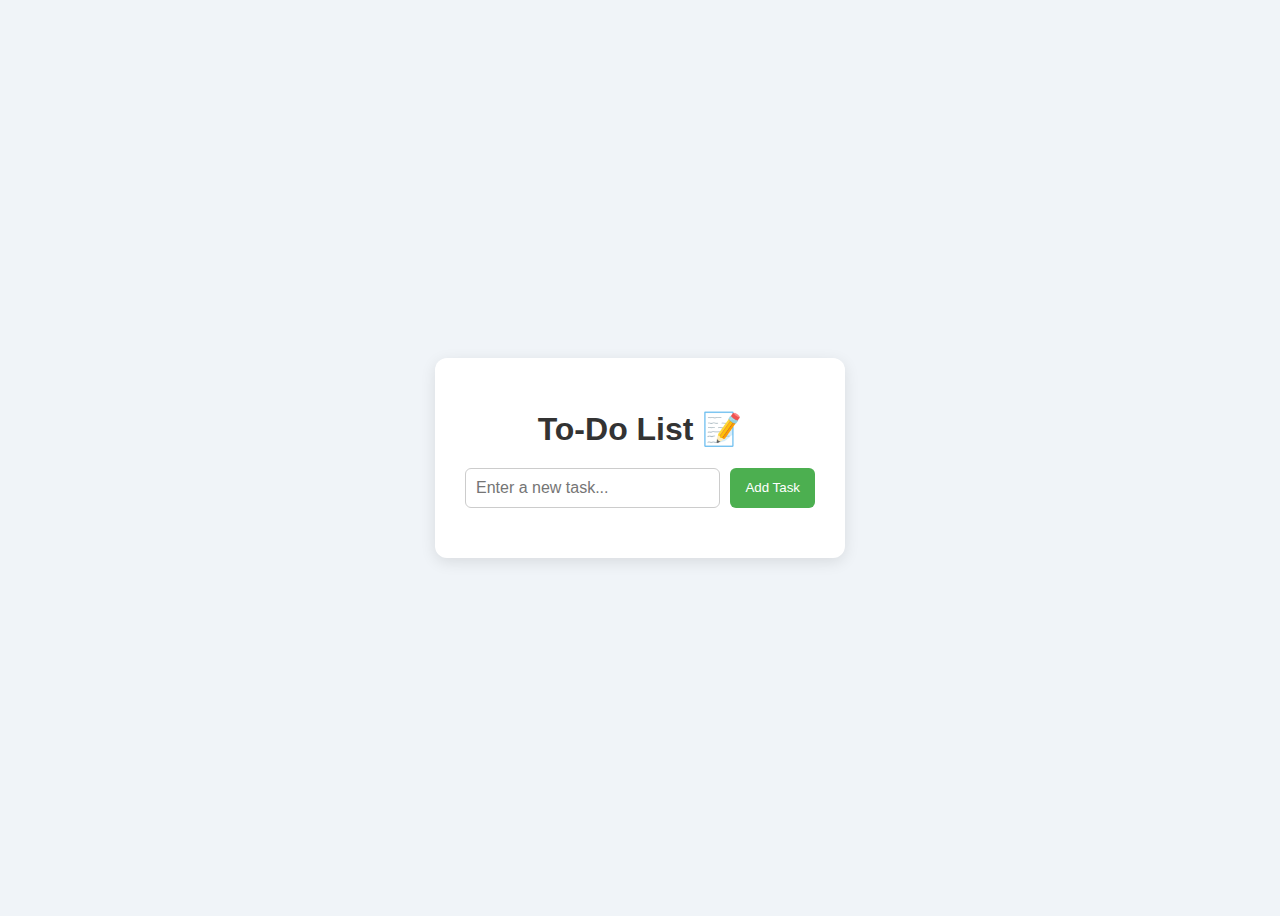
<file: ques4/index.html>
<!DOCTYPE html>
<html lang="en">
<head>
  <meta charset="UTF-8" />
  <meta name="viewport" content="width=device-width, initial-scale=1.0"/>
  <title>To-Do List</title>
  <link rel="stylesheet" href="style.css" />
</head>
<body>
  <div class="todo-container">
    <h1>To-Do List 📝</h1>
    <div class="input-group">
      <input type="text" id="taskInput" placeholder="Enter a new task..." />
      <button onclick="addTask()">Add Task</button>
    </div>
    <ul id="taskList"></ul>
  </div>

  <script src="script.js"></script>
</body>
</html>
</file>
<file: ques4/style.css>
body {
    font-family: 'Segoe UI', sans-serif;
    background: #f0f4f8;
    display: flex;
    justify-content: center;
    align-items: center;
    height: 100vh;
  }
  
  .todo-container {
    background: #ffffff;
    padding: 30px;
    border-radius: 12px;
    box-shadow: 0 4px 15px rgba(0, 0, 0, 0.1);
    width: 350px;
  }
  
  h1 {
    text-align: center;
    margin-bottom: 20px;
    color: #333;
  }
  
  .input-group {
    display: flex;
    gap: 10px;
  }
  
  input[type="text"] {
    flex: 1;
    padding: 10px;
    border: 1px solid #ccc;
    border-radius: 6px;
    font-size: 16px;
  }
  
  button {
    padding: 10px 15px;
    background: #4CAF50;
    color: white;
    border: none;
    border-radius: 6px;
    cursor: pointer;
  }
  
  button:hover {
    background: #45a049;
  }
  
  ul {
    list-style: none;
    padding: 0;
    margin-top: 20px;
  }
  
  li {
    background: #f9f9f9;
    padding: 10px;
    margin-bottom: 8px;
    border-radius: 6px;
    display: flex;
    justify-content: space-between;
    align-items: center;
  }
  
  li button {
    background: #ff4d4d;
    border: none;
    color: white;
    padding: 5px 10px;
    border-radius: 6px;
    cursor: pointer;
  }
  
  li button:hover {
    background: #e60000;
  }
</file>
